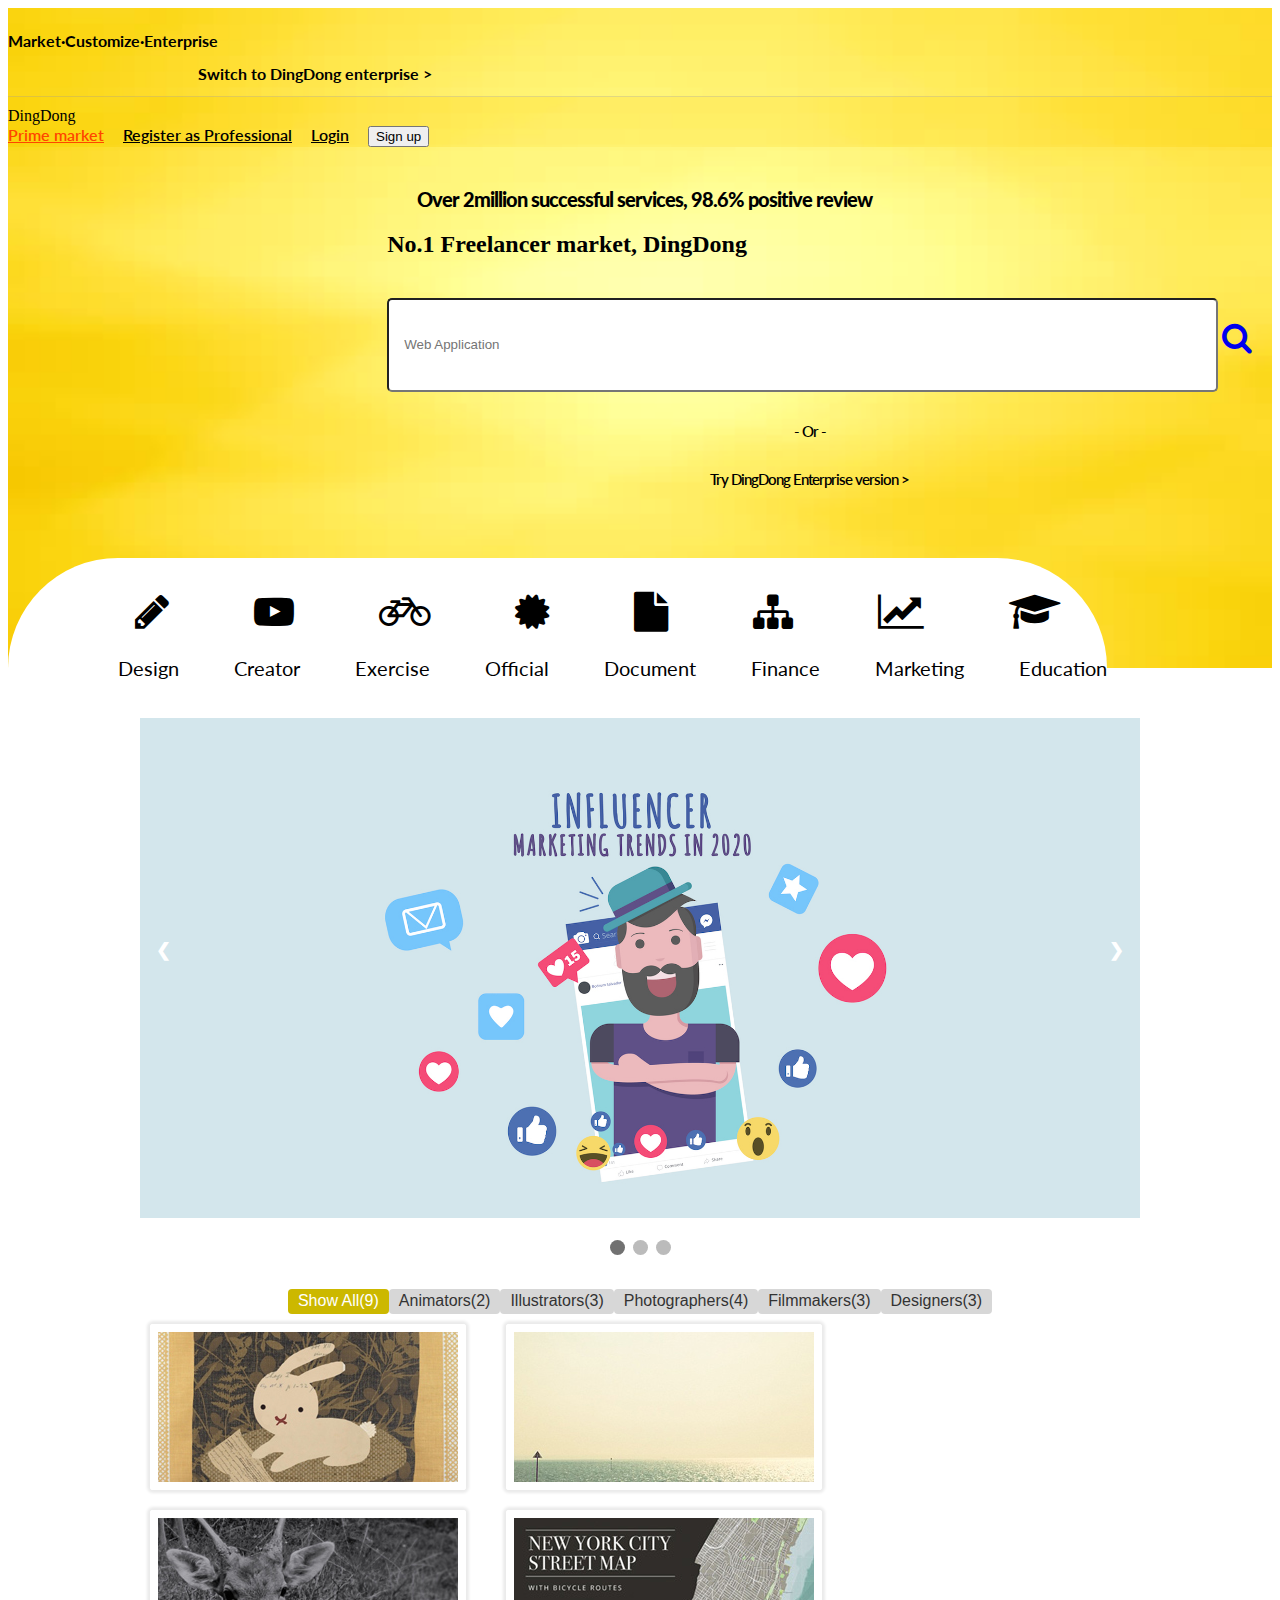
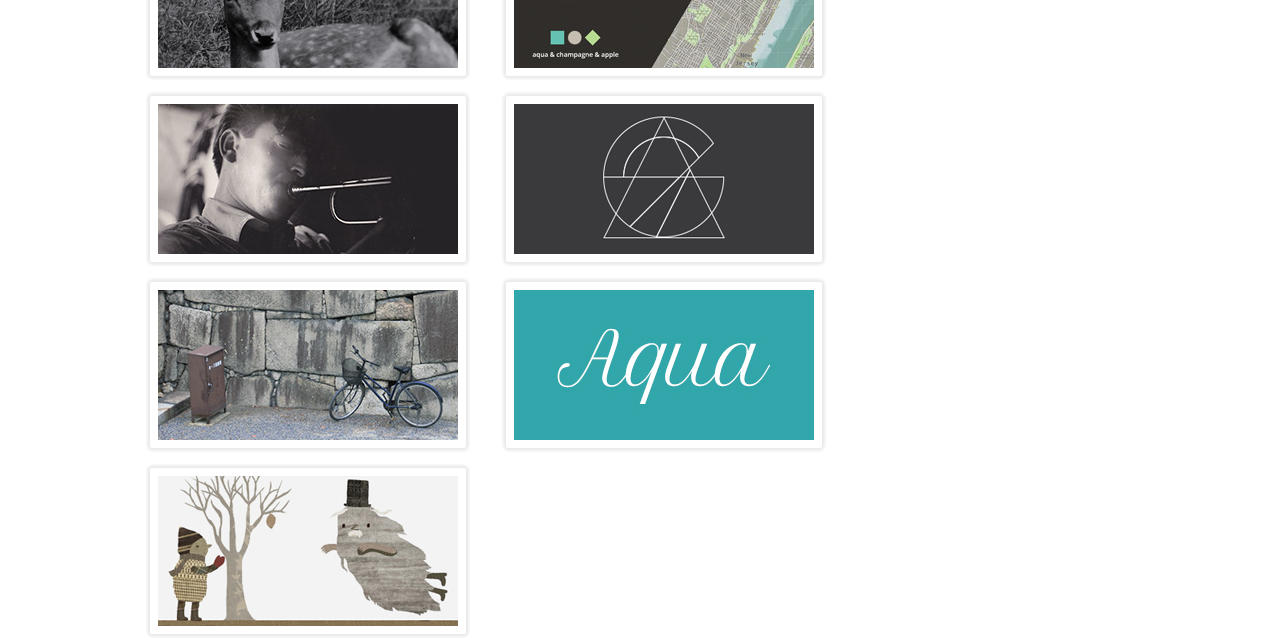
<file: index.html>
<!DOCTYPE html>
<html lang="en">
<head>
    <meta charset="UTF-8">
    <meta http-equiv="X-UA-Compatible" content="IE=edge">
    <meta name="viewport" content="width=device-width, initial-scale=1.0">
    <title>My First HTML-CSS-JavaScript Project</title>
    <link href="https://cdn.jsdelivr.net/npm/bootstrap@5.0.0-beta3/dist/css/bootstrap.min.css" rel="stylesheet" integrity="sha384-eOJMYsd53ii+scO/bJGFsiCZc+5NDVN2yr8+0RDqr0Ql0h+rP48ckxlpbzKgwra6" crossorigin="anonymous">
    <link rel="stylesheet" href="font-awesome-4.7.0/font-awesome-4.7.0/css/font-awesome.min.css">
    <link rel="stylesheet" href="css/style.css">
</head>
<body>
    <!--Header-->
    <header class = "st-header full-height">
        <div class="sub-header">
            <div class="container">
                <div class="row">
                    <div class="sub-header-bck1 col-md-6"><h2>Market·Customize·Enterprise</h2></div>
                    <div class="sub-header-bck2 col-md-6"><h2>Switch to DingDong enterprise ></h2></div>
                </div>
            </div>
        </div>
        <div class="nav-bar">
            <div class="container">
                <div class="row">
                    <div id="nav-logo" class="col-md-6">DingDong</div>
                    <div class="nav-login col-md-6">
                        <a href="#" style="color:orangered">Prime market</a>
                        <a href="#">Register as Professional</a>
                        <a href="#">Login</a>
                        <a href="#"><input type="submit" value="Sign up"></a>
                    </div>
                </div>
            </div>
        </div>    
        <div class="container">
            <div class="row">
                <div class="col-md-9 header-content ">
                    <div class="header-content-search">
                        <h3>Over 2million successful services, 98.6% positive review</h3>
                        <h2></i>No.1 Freelancer market, DingDong</h2>
                    </div>
                    <form id="search" method="POST" action="action.php">
                        <input type="text" name="t-search" id="t-search" placeholder="Web Application">
                        <a href="#"><i class="fa fa-search fa-2x"></i></a>
                    </form>
                    <div class="show-results">
                        <div class="results-wrapper"></div>
                    </div>
                    <div class="header-content-search">
                        <h4>- Or -</h4>
                        <h4>Try DingDong Enterprise version ></h4>
                    </div>
                </div>
            </div>
        </div>
            <div class="container">
                <div class="row">
                    <div class= "category">
                    <i class="fa fa-pencil fa-2x" aria-hidden="true"></i>
                    <i class="fa fa-youtube-play fa-2x" aria-hidden="true"></i>                 
                    <i class="fa fa-bicycle fa-2x" aria-hidden="true"></i>            
                    <i class="fa fa-certificate fa-2x" aria-hidden="true"></i>          
                    <i class="fa fa-file fa-2x" aria-hidden="true"></i>  
                    <i class="fa fa-sitemap fa-2x" aria-hidden="true"></i>  
                    <i class="fa fa-line-chart fa-2x" aria-hidden="true"></i>
                    <i class="fa fa-graduation-cap fa-2x" aria-hidden="true"></i>
                    <span class="caption">Design  Creator    Exercise     Official    Document      Finance    Marketing   Education</span>
                </div>
                </div>
            </div>
        </div>
            
        
    </header>

    <!--Slide image below header-->
    <div class="slideshow-container">

    <div class="mySlides fade">
      <img src="images/img1.jpg">
    </div>
  
    <div class="mySlides fade">
      <img src="images/img2.jpg">
    </div>
  
    <div class="mySlides fade">
      <img src="images/img3.jpg">
    </div>
  
    <a class="prev">&#10094;</a>
    <a class="next">&#10095;</a>
  </div>
  <br>
  
  <div style="text-align:center">
    <span id="dot1" class="dot"></span>
    <span id="dot2" class="dot"></span>
    <span id="dot3" class="dot"></span>
  </div>


    <div id="share-options">
        <img src="images/modal.jpg" width="350" height="200" alt="write a review" id="message" />
        <div id="links"><a href="http://www.facebook.com/"><i class="fa fa-facebook fa-3x"></i></a>
        <a href="http://www.pinterest.com/"><i class="fa fa-pinterest fa-3x"></i></a>
        <a href="http://www.twitter.com/"><i class="fa fa-twitter-square fa-3x"></i></a></div>
    </div>

    <!--menu-->
    <div id="buttons"></div>
    <div id="gallery">
      <img src="images/p1.jpg" data-tags="Animators, Illustrators" alt="Rabbit" />
      <img src="images/p2.jpg" data-tags="Photographers, Filmmakers" alt="Sea" />
      <img src="images/p3.jpg" data-tags="Photographers, Filmmakers" alt="Deer" />
      <img src="images/p4.jpg" data-tags="Designers" alt="New York Street Map" />
      <img src="images/p5.jpg" data-tags="Photographers, Filmmakers" alt="Trumpet Player" /> 
      <img src="images/p6.jpg" data-tags="Designers, Illustrators" alt="Typographic Study" />
      <img src="images/p7.jpg" data-tags="Photographers" alt="Bicycle Japan" />
      <img src="images/p8.jpg" data-tags="Designers" alt="Aqua Logo" />   
      <img src="images/p9.jpg" data-tags="Animators, Illustrators" alt="Ghost" />
    </div>


    <script type="text/javascript" src="js/jquery-3.6.0.min.js"></script>
    <script type="text/javascript" src="js/style.js"></script>
    <script src="js/modal-init.js"></script>
</body>
</html>
</file>
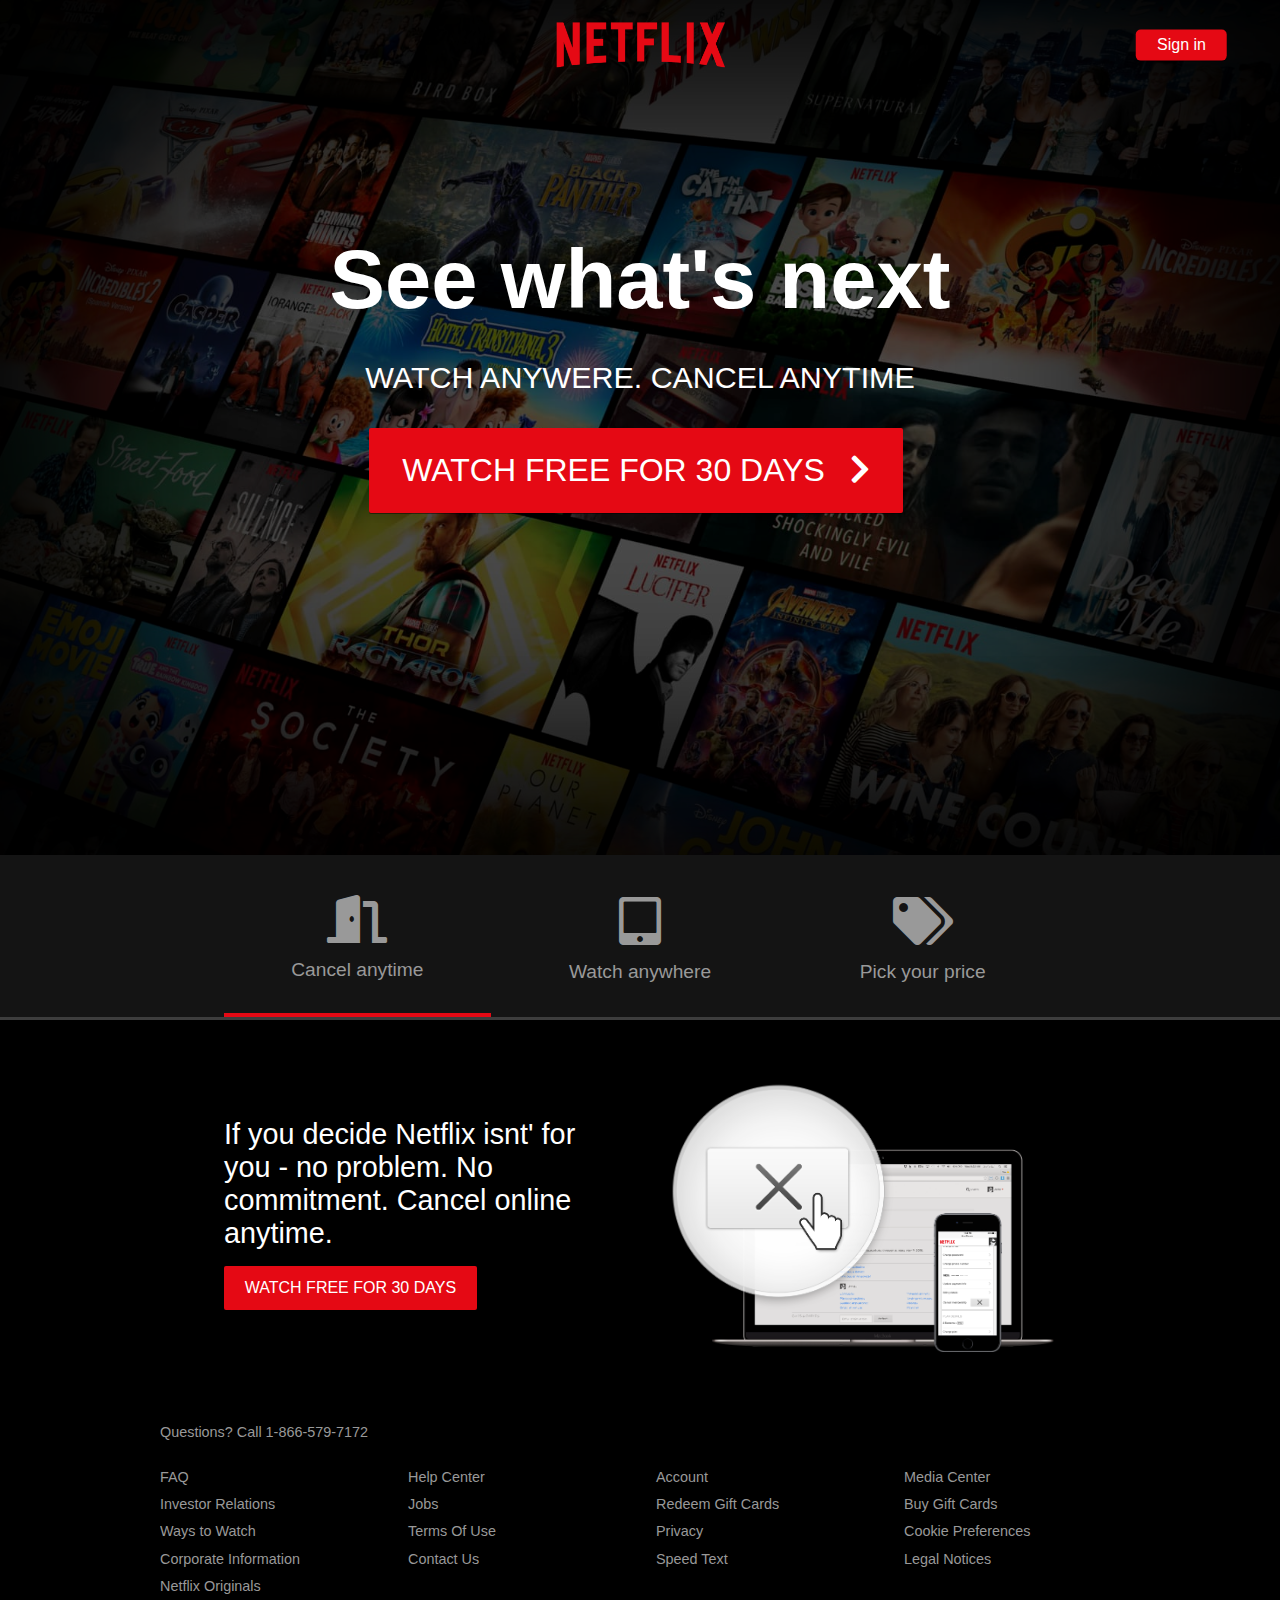
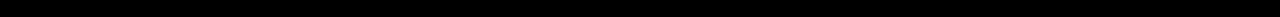
<file: Netflix Project/index.html>
<!DOCTYPE html>
<html lang="en">

<head>
    <meta charset="UTF-8">
    <meta http-equiv="X-UA-Compatible" content="IE=edge">
    <meta name="viewport" content="width=device-width, initial-scale=1.0">
    <link rel="stylesheet" href="https://cdnjs.cloudflare.com/ajax/libs/font-awesome/5.15.3/css/all.min.css">
    <link rel="stylesheet" href="css/style.css">
    <title>Netflix - Watch TV Shows Online, Watch Movies Online</title>
</head>

<body>
    <header class="showcase">
        <div class="showcase-top">
            <img src="images/logo.png" alt="Netflix">
            <a href="#" class="btn btn-rounded">Sign in</a>
        </div>
        <div class="showcase-content">
            <h1>See what's next</h1>
            <p>Watch anywere. Cancel anytime</p>
            <a href="#" class="btn btn-xl">
                Watch Free For 30 Days <i class="fas fa-chevron-right btn-icon"></i>
            </a>
        </div>
    </header>

    <section class="tabs">
        <div class="container">
            <div id="tab-1" class="tab-item tab-border">
                <i class="fas fa-door-open fa-3x"></i>
                <p class="hide-sm">Cancel anytime</p>
            </div>
            <div id="tab-2" class="tab-item">
                <i class="fas fa-tablet-alt fa-3x"></i>
                <p class="hide-sm">Watch anywhere</p>
            </div>
            <div id="tab-3" class="tab-item">
                <i class="fas fa-tags fa-3x"></i>
                <p class="hide-sm">Pick your price</p>
            </div>
        </div>
    </section>

    <section class="tab-content">
        <div class="container">
            <!--Tab Content 1-->
            <div id="tab-1-content" class="tab-content-item show">
                <div class="tab-1-content-inner">
                    <div>
                        <p class="text-lg">
                            If you decide Netflix isnt' for you - no problem. No commitment.
                            Cancel online anytime.
                        </p>
                        <a href="#" class="btn btn-lg">Watch Free For 30 Days</a>
                    </div>
                    <img src="images/tab-content-1.png" alt="">
                </div>
            </div>

            <!--Tab Content 2-->
            <div id="tab-2-content" class="tab-content-item">
                <div class="tab-2-content-top">
                    <p class="text-lg">
                        Watch TV shows and movies anytime. anywhere - personalized for you
                    </p>
                    <a href="#" class="btn btn-lg">Watch Free for 30 Days</a>
                </div>

                <div class="tab-2-content-bottom">
                    <div>
                        <img src="images/tab-content-2-1.png" alt="">
                        <p class="text-md">Watch on your TV</p>
                        <p class="text-dark">Smart TVs, PlayStation, Xbox, Chromecast, Apple TV, Blu-ray players and
                            more.</p>
                    </div>
                    <div>
                        <img src="images/tab-content-2-2.png" alt="">
                        <p class="text-md">Watch instantly or download for later</p>
                        <p class="text-dark">Available on phone and tablet, wherever you go.</p>
                    </div>
                    <div>
                        <img src="images/tab-content-2-3.png" alt="">
                        <p class="text-md">Use any computer</p>
                        <p class="text-dark">Watch right on Netflix.com.</p>
                    </div>
                </div>
            </div>

            <!--Tab Content 3-->
            <div id="tab-3-content" class="tab-content-item">
                <div class="text-center">
                    <p class="text-lg">Choose one plan and watch everything on Netflix</p>
                    <a href="#" class="btn btn-lg">Watch Free for 30 Days</a>
                </div>
                <table class="table">
                    <thead>
                        <th></th>
                        <th>Basic</th>
                        <th>Standard</th>
                        <th>Premium
                        </th>
                    </thead>
                    <tbody>
                        <tr>
                            <td>Monthly price after free month ends on 6/19/19</td>
                            <td>$8.99</td>
                            <td>$12.99</td>
                            <td>$15.99</td>
                        </tr>
                        <tr>
                            <td>HD Available</td>
                            <td><i class="fas fa-times"></i></td>
                            <td><i class="fas fa-check"></i></td>
                            <td><i class="fas fa-check"></i></td>
                        </tr>
                        <tr>
                            <td>UHD Available</td>
                            <td><i class="fas fa-times"></i></td>
                            <td><i class="fas fa-times"></i></td>
                            <td><i class="fas fa-check"></i></td>
                        </tr>
                        <tr>
                            <td>Screens you can watch on the same time</td>
                            <td>1</td>
                            <td>2</td>
                            <td>4</td>
                        </tr>
                        <tr>
                            <td>Watch on your labtop, TV, phone and tablet</td>
                            <td><i class="fas fa-check"></i></td>
                            <td><i class="fas fa-check"></i></td>
                            <td><i class="fas fa-check"></i></td>
                        </tr>
                        <tr>
                            <td>Unlimited movies and TV shows</td>
                            <td><i class="fas fa-check"></i></td>
                            <td><i class="fas fa-check"></i></td>
                            <td><i class="fas fa-check"></i></td>
                        </tr>
                        <tr>
                            <td>Cancel anytime</td>
                            <td><i class="fas fa-check"></i></td>
                            <td><i class="fas fa-check"></i></td>
                            <td><i class="fas fa-check"></i></td>
                        </tr>
                        <tr>
                            <td>First month free</td>
                            <td><i class="fas fa-check"></i></td>
                            <td><i class="fas fa-check"></i></td>
                            <td><i class="fas fa-check"></i></td>
                        </tr>
                    </tbody>
                </table>
            </div>

    </section>

    <footer class="footer">
        <p>Questions? Call 1-866-579-7172</p>
        <div class="footer-cols">
            <ul>
                <li><a href="#">FAQ</a></li>
                <li><a href="#">Investor Relations</a></li>
                <li><a href="#">Ways to Watch</a></li>
                <li><a href="#">Corporate Information</a></li>
                <li><a href="#">Netflix Originals</a></li>
            </ul>
            <ul>
                <li><a href="#">Help Center</a></li>
                <li><a href="#">Jobs</a></li>
                <li><a href="#">Terms Of Use</a></li>
                <li><a href="#">Contact Us</a></li>
            </ul>
            <ul>
                <li><a href="#">Account</a></li>
                <li><a href="#">Redeem Gift Cards</a></li>
                <li><a href="#">Privacy</a></li>
                <li><a href="#">Speed Text</a></li>
            </ul>
            <ul>
                <li><a href="#">Media Center</a></li>
                <li><a href="#">Buy Gift Cards</a></li>
                <li><a href="#">Cookie Preferences</a></li>
                <li><a href="#">Legal Notices</a></li>
            </ul>
        </div>
    </footer>
    <script src="js/main.js"></script>
</body>

</html>
</file>
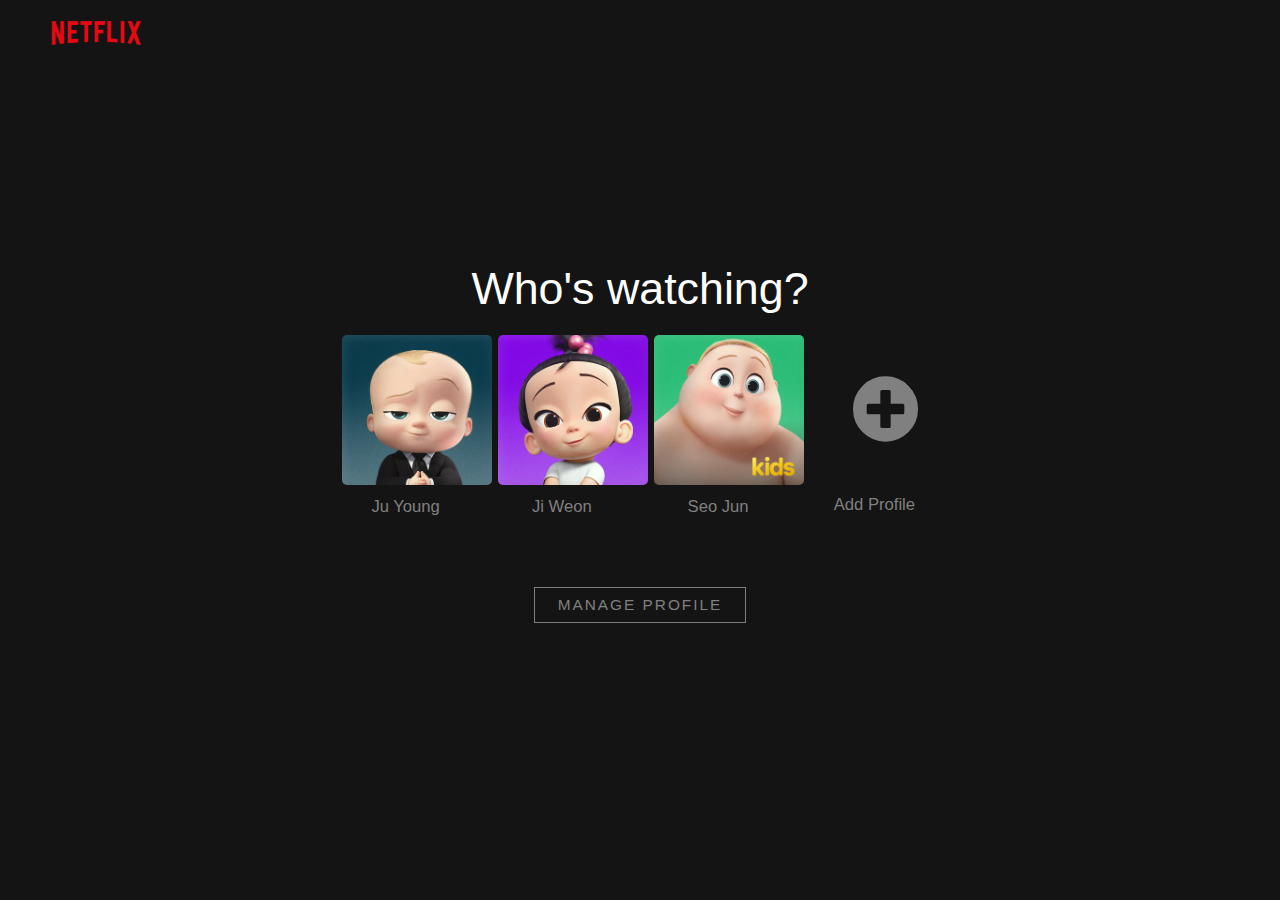
<file: Netflix Project/choose-profile.html>
<!DOCTYPE html>
<html lang="en">

<head>
    <meta charset="UTF-8">
    <meta http-equiv="X-UA-Compatible" content="IE=edge">
    <meta name="viewport" content="width=device-width, initial-scale=1.0">
    <link rel="stylesheet" href="https://cdnjs.cloudflare.com/ajax/libs/font-awesome/5.15.3/css/all.min.css">
    <link rel='stylesheet' href="css/style2.css">
    <title>Netflix</title>
</head>

<body>
    <div class="wrapper">
        <header>
            <div class="pinning-header on profile-page">
                <div class="pinning-header-container">
                    <div class="pinning-main-header">
                        <a href="#" class="logo"><img src="images/logo.png" alt=""></a>
                    </div>
                </div>
            </div>
        </header>

        <section id="choose-profile">
            <div class="centered-div profiles-container">
                <div class="profiles">
                    <div class="profile-label">
                        Who's watching?
                    </div>
                    <ul class="profile-items">
                        <li class="profile">
                            <div>
                                <a href="#" class="profile-link">
                                    <div class="avatar-wrap">
                                        <img src="images/profile1.png" alt="">
                                    </div>
                                    <span class="profile-name">Ju Young</span>
                                </a>
                            </div>
                        </li>
                        <li class="profile">
                            <div>
                                <a href="#" class="profile-link">
                                    <div class="avatar-wrap">
                                        <img src="images/profile2.png" alt="">
                                    </div>
                                    <span class="profile-name">Ji Weon</span>
                                </a>
                            </div>
                        </li>
                        <li class="profile">
                            <div>
                                <a href="#" class="profile-link">
                                    <div class="avatar-wrap">
                                        <img src="images/profile3.png" alt="">
                                    </div>
                                    <span class="profile-name">Seo Jun</span>
                                </a>
                            </div>
                        </li>
                        <li class="profile">
                            <div>
                                <a href="#" class="profile-link">
                                    <i class="fas fa-plus-circle fa-7x"></i>
                                    <span class="profile-name">Add Profile</span>
                                </a>
                            </div>
                        </li>
                    </ul>
                </div>
                <div class="profile-button-container">
                    <a href="#" class="profile-button">Manage profile</a>
                </div>
            </div>
            <div class="visually-hidden"></div>
        </section>
    </div>
    <script src="https://ajax.googleapis.com/ajax/libs/jquery/3.5.1/jquery.min.js"></script>
    <script src="js/choose-profile.js"></script>
</body>

</html>
</file>
<file: css/style.css>
@import url("http://fonts.googleapis.com/css?family=Lato:300,700,700italic&subset=latin,latin-ext");
@import url("http://fonts.googleapis.com/css?family=Raleway:300,700&subset=latin,latin-ext");

/*Header */
.st-header{
    background-image: url(../images/background.jpg);
    background-size: cover;
}

.sub-header{
    padding-top: 10px;
    background-image: url(../images/background.jpg);
    background-size: cover;
    border-bottom: 1px solid rgb(156, 149, 149,0.3);
}

.nav-bar{
    background-image: url(../images/background.jpg);
    background-size: cover;
    padding-top: 10px;
}

div.sub-header-bck1 h2{
    font-size: 16px;
    font-family: Lato;
}

div.sub-header-bck2{
    padding-left: 15%;
    font-family: Lato;
}

div.sub-header-bck2 h2{
    font-size: 16px;
}

div.nav-login a{
    padding-right: 15px;
    color: black;
    font-family: Lato;
    font-weight: 600;
}

div.nav-login a:hover{
    color: white;
}

div.header-content{
    padding-left: 30%;
    
}

#search{
    padding-top: 20px;
}

#search input[type="text"]{
    width: 90%;
    height: 60px;
    border-radius: 5px;
    padding: 15px;
    margin: 0; 
}



.header-content-search h3{
    font-size: 20px;
    letter-spacing: -1px;
    padding-top: 20px;
    padding-left: 30px;
    font-family: Lato;
    font-weight: 900;
}

.header-content-search h4{
    font-size: 15px;
    letter-spacing: -1px;
    padding-top: 10px;
    padding-right: 40px;
    text-align: center;
    font-family: Lato;
    font-weight: 600;
}

a:hover {
    color: #2ac790;
}

.category{
    margin-top: 50px;
    height: 100px;
    background: white;
    border-radius: 300px 300px 0 0;
    line-height: 100px;
    font-family: Lato;
    font-size: 20px;
    padding-top:10px;
    vertical-align: top;
    display: inline-block;
    text-align: center;
}

.category i{
    padding-left: 80px;
}

.caption{
    padding-left: 110px;
    margin-top: 0px;
    line-height: 0px;
    color: black;
    display: block;
    word-spacing: 50px;
}

#share-options a{
    text-align: center;
    padding-right: 20px;
    color: grey;
}

.modal{
    position: absolute;
    z-index: 1000;
    padding: 30px;
    background-color: rgb(226, 211, 154);
}

.modal-close {
    cursor: pointer;
}

#share-options {
    background-color: rgb(219, 210, 75);
    width: 400px;
    height: 300px;
    text-align: center;
    border: 8px solid #ebe1d0;
    margin-left: 40%;
}

#message {
    margin: 15px 0 15px 0;
    opacity: 0.9;
} 

button.modal-close {
    background-color: #ed8e6c;
    color: #ffffff;
    border: none;
    border-radius: 4px;
    padding: 7px 10px 9px 10px;
    margin-left: 48%;
    letter-spacing: 0.1em;
    text-transform: uppercase;
}
  
  button.modal-close:hover {
      background-color: #ed612f;
}


/* Slideshow container */
.slideshow-container {
  padding-top: 50px;
  max-width: 1000px;
  position: relative;
  margin: auto;
}

/* Hide the images by default */
.mySlides {
  display: none;
}

div.mySlides img{
    height: 500px;
    width: 100%;
}

/* Next & previous buttons */
.prev, .next {
  cursor: pointer;
  position: absolute;
  top: 50%;
  width: auto;
  margin-top: -22px;
  padding: 16px;
  color: white;
  font-weight: bold;
  font-size: 18px;
  transition: 0.6s ease;
  border-radius: 0 3px 3px 0;
  user-select: none;
}

/* Position the "next button" to the right */
.next {
  right: 0;
  border-radius: 3px 0 0 3px;
}

/* On hover, add a black background color with a little bit see-through */
.prev:hover, .next:hover {
  background-color: rgba(0,0,0,0.8);
}


/* The dots/bullets/indicators */
.dot {
  cursor: pointer;
  height: 15px;
  width: 15px;
  margin: 0 2px;
  background-color: #bbb;
  border-radius: 50%;
  display: inline-block;
}

.active, .dot:hover {
  background-color: #717171;
}

/* Fading animation */
.fade {
    -webkit-animation-name: fade;
    -webkit-animation-duration: 1000s;
    animation-name: fade;
    animation-duration: 1000s;
}
  
  @-webkit-keyframes fade {
    from {opacity: .8}
    to {opacity: .9}
}
  
  @keyframes fade {
    from {opacity: .8}
    to {opacity: .9}
}

#gallery {
	text-align: center;
	max-width: 1020px;
	margin: 0 auto;
}

#gallery img {
	width: 300px;
	height: 150px;
	border-radius: 3px;
	border: 8px solid #fff;
	margin: 10px 20px;
    -webkit-box-shadow: 0 0 3px 3px #ebebeb;
    box-shadow: 0 0 3px 3px #ebebeb;
	float: left;
}
    
#buttons{
    margin-top:30px;
    margin-left: auto;
}

#buttons{
    text-align: center;
}

button {
    background-color: #d7d7d7;
    border: none;
    padding: 3px 10px 4px 10px;
    border-radius: 4px;
    color: #333;
    font-family: 'Karla', sans-serif;
    font-size: 100%;
}

    
button:hover, button.active {
    background-color: #ccb800;
    color: #fff;
    cursor: pointer;
}


div.results-wrapper{
    background:rgb(250, 250, 250);
    width: 520px;
    border-left: 2px solid rgb(202, 202, 202,0.5);
    border-right: 2px solid rgb(202, 202, 202,0.5);
}

div.results-wrapper p{
    margin: 0;
    padding-top: 3px;
    padding-left: 10px;
    padding-bottom: 3px;
    font-family: Lato;
    font-size: 15px;
    border-bottom: 2px solid rgb(202, 202, 202,0.5);
}

div.results-wrapper p:hover{
    background:rgb(197, 196, 196);
    cursor: pointer;
}
</file>
<file: Netflix Project/css/style.css>
:root {
    --primary-color: #e50914;
    --dark-color:#141414;
}

*{
    box-sizing: border-box;
    margin: 0;
    padding: 0;
}

body{
    font-family: Helvetica, sans-serif;
    -webkit-font-smoothing: antialiased;
    background: #000;
    color: #999;
}

ul{
    list-style: none;
}

h1,h2,h3,h4{
    color: #fff;
}

a{
    color: #fff;
    text-decoration: none;
}

p{
    margin: 0.5rem 0;
}

img{
    width: 100%;
}

.showcase{
    width: 100%;
    height: 95vh;
    position: relative;
    background: url('../images/background.jpg') no-repeat center center/cover;
}

.showcase::after{
    content: '';
    position: absolute;
    top: 0;
    left: 0;
    width: 100%;
    height: 100%;
    z-index: 1;
    background: rgba(0,0,0, 0.6);
    box-shadow: inset 120px 100px 250px #000000, inset -120px -100px 250px #000000;
}

.showcase-top{
    position: relative;
    height: 90px;
    z-index: 2;
}

.showcase-top img{
    width: 170px;
    position: absolute;
    top: 50%;
    left: 50%;
    transform: translate(-50%, -50%);
}

.showcase-top a{
    position: absolute;
    top: 50%;
    right: 0;
    transform: translate(-50%, -50%);
}


.showcase-content{
    position: relative;
    margin: auto;
    display: flex;
    flex-direction: column;
    justify-content: center;
    align-items: center;
    text-align: center;
    margin-top: 9rem;
    z-index: 2;
}

.showcase-content h1{
    font-weight: 700;
    font-size: 5.2rem;
    line-height: 1.1;
    margin: 0 0 2rem;
}

.showcase-content p{
    text-transform: uppercase;
    color: #fff;
    font-weight: 400;
    font-size: 1.9rem;
    line-height: 1.25;
    margin: 0 0 2rem;
}

/*Tabs*/
.tabs{
    background: var(--dark-color);
    padding-top: 1rem;
    border-bottom: 3px solid #3d3d3d;
}

.tabs .container{
    display: grid;
    grid-template-columns: repeat(3, 1fr);
    grid-gap: 1rem;
    align-items: center;
    justify-content: center;
    text-align: center;
}

.tabs p{
    font-size: 1.2rem;
    padding-top: 0.5rem;
}

.tabs .container > div{
    padding: 1.5rem 0;
}

.tabs .container > div:hover{
    color: #fff;
    cursor: pointer;
}

.tab-border{
    border-bottom: var(--primary-color) 4px solid;
}

/* Tab Content */
.tab-content{
    padding: 3rem 0;
    background: #000;
    color: #fff;
}

#tab-1-content .tab-1-content-inner{
    display: grid;
    grid-template-columns: repeat(2, 1fr);
    grid-gap: 2rem;
    align-items: center;
    justify-content: center;
}

#tab-2-content .tab-2-content-top{
    display: grid;
    grid-template-columns: 2fr 1fr;
    grid-gap: 1rem;
    align-items: center;
    justify-content: center;
}

#tab-2-content .tab-2-content-bottom{
    margin-top: 2rem;
    display: grid;
    grid-template-columns: 1fr 1fr 1fr;
    grid-gap: 2rem;
    align-items: center;
    justify-content: center;
    text-align: center;
}

/* Hide content initially */
#tab-1-content,
#tab-2-content,
#tab-3-content{
    display: none;
}

.show{
    display: block !important;
}

/* Table styles */
.table{
    width: 100%;
    margin-top: 2rem;
    border-collapse: collapse;
    border-spacing: 0;
}

.table thead th{
    text-transform: uppercase;
    padding: 0.8rem;
}

.table tbody tr td{
    color: #999;
    padding: 0.8rem 1.2rem;
    text-align: center;
}

.table tbody tr td:first-child{
    text-align: left;
}

.table tbody tr:nth-child(odd){
    background: #222;
}

/*Footer*/
.footer{
    max-width: 75%;
    margin: 1rem auto;
    overflow: auto;
}

/*Container*/
.container{
    max-width: 70%;
    margin: auto;
    overflow: hidden;
    padding: 0 2rem;
}

.footer, .footer a{
    color: #999;
    font-size: 0.9rem;
}

.footer p{
    margin-bottom: 1.5rem;
}

.footer .footer-cols{
    display: grid;
    grid-template-columns: repeat(4, 1fr);
    grid-gap: 2rem;
}

.footer li{
    line-height: 1.9;
}


/* Test Styles*/
.text-xl{
    font-size: 2rem;
    margin-bottom: 1rem;
    color: #fff;
}

.text-lg{
    font-size: 1.8rem;
    margin-bottom: 1rem;
    color: #fff;
}

.text-md{
    font-size: 1.5rem;
    margin-bottom: 1rem;
    color: #fff;
}

.text-center{
    text-align: center;
}

.text-dark{
    color: #999;
}

/* Choose profile */


/* Button */
.btn{
    display: inline-block;
    background: var(--primary-color);
    color: #fff;
    padding: 0.4rem 1.3rem;
    font-size: 1rem;
    text-align: center;
    border: none;
    cursor: pointer;
    margin-right: 0.5rem;
    outline: none;
    box-shadow: 0 1px 0 rgba(0,0,0,0.45);
    border-radius: 2px;
}

.btn:hover{
    opacity: 0.9;
}

.btn-rounded{
    border-radius: 5px;
}

.btn-xl{
    font-size: 2rem;
    padding: 1.5rem 2.1rem;
    text-transform: uppercase;
}

.btn-lg{
    font-size: 1rem;
    padding: 0.8rem 1.3rem;
    text-transform: uppercase;
}

.btn-icon{
    margin-left: 1rem;
}


@media(max-width: 960px){
    .showcase{
        height: 70vh;
    }

    .hide-sm{
        display:none;
    }

    .showcase-top img{
        top: 30%;
        left: 5%;
        transform: translate(0);
    }

    .showcase-content h1{
        font-size: 3.7rem;
        line-height: 1;
    }

    .showcase-content p{
        font-size: 1.5rem;
    }

    .footer .footer-cols{
        grid-template-columns: repeat(2, 1fr);
    }

    .btn-xl{
        font-size: 1.5rem;
        padding: 1.4rem 2rem;
    }

    .text-xl{
        font-size: 1.5rem;      
    }

    .text-lg{
        font-size: 1.3rem;      
    }

    .text-md{
        font-size: 1rem;      
    }
}

@media(max-width: 700px){
    .showcase::after{
        box-shadow: inset 80px 80px 250px #000000, inset -80px -80px 250px #000000;
    }

    #tab-1-content .tab-1-content-inner{
        grid-template-columns: 1fr;
        text-align: center;
    }
    
    #tab-2-content .tab-2-content-top{
        display: block;
        text-align: center;
    }

    #tab-2-content .tab-2-content-bottom{
        grid-template-columns: 1fr;
        text-align: center;
    }
}
</file>
<file: Netflix Project/css/style2.css>
*{
    box-sizing: border-box;
    margin: 0;
    padding: 0;
}

body{
    background: #141414;
    color: #fff;
    font-family: Helvetica, sans-serif;
    line-height: 1.2;
    font-size: .75vw;
}

/* Header */
.wrapper{
    width: 100%;
}

.pinning-header{
    height: 70px;
    z-index: 1;
}

.pinning-header-container{
    position: relative;
    left:0;
    top:30%;
    z-index: 1;
}

.pinning-main-header{
    padding: 0 4%;
}

.pinning-main-header .logo{
    text-decoration: none;
    color: #e50914;
    display: inline-block;
    cursor: pointer;
}

.pinning-main-header .logo img{
    width: 90px;
    
}

#choose-profile{
    position: fixed;
    top: 0;
    left: 0;
    right: 0;
    bottom: 0;
    text-align: center;
    background: #141414;
    z-index: 0;
}

/* Profiles */
.centered-div{
    z-index: 100;
    position: absolute;
    top:0;
    left:0;
    right:0;
    bottom: 0;
    display: flex;
    justify-content: center;
    align-items: center;
    flex-direction: column;
}

.profiles{
    max-width: 80%;
}

.profiles .profile-label{
    width: 100%;
    color: #fff;
    font-size: 3.5vw;
}

.profile-items{
    margin: 2em 0;
    padding: 0;
}

ul{
    display: block;
    list-style-type: none;
}

ul.profile-items > li{
    display: inline-block;
    vertical-align: top;
    position: relative;
}

.profile-items li.profile{
    width: 10vw;
    max-width: 200px;
    min-width: 84px;
}

.profile-items li.profile:not(:last-child){
    margin: 0 2vw 0 0;
}

a.profile-link{
    text-decoration: none;
}

a.profile-link img,
.fa-plus-circle{
    width: 150px;
    border-radius: 5px;
}

a.profile-link i{
    width: 150px;
    height: 150px;
    padding-top: 40px;
    color: grey;
}

.profiles-container .profile-name{
    line-height: 1.2em;
    min-height: 1.8em;
    color: grey;
    display: block;
    text-align: center;
    font-size: 1.3vw;
    margin: .6em 0;
    overflow: hidden;
}

.avatar-wrap img:hover{
    border: 3px solid #fff;
}

.fa-plus-circle:hover{
    background: #fff;
}

.profile-button{
    display: block;
    margin: 2em 0 1em 0;
    font-size: 1px solid grey;
    color: grey;
    text-decoration: none;
    text-transform: uppercase;
    padding: .5em 1.5em;
    letter-spacing: 2px;
    cursor: pointer;
    border: 1px solid grey;
    font-size: 1.2vw;
}

.profile-button:hover{
    color: white;
    border: 1px solid white;
}

.visually-hidden{
    display: none;
}
</file>
